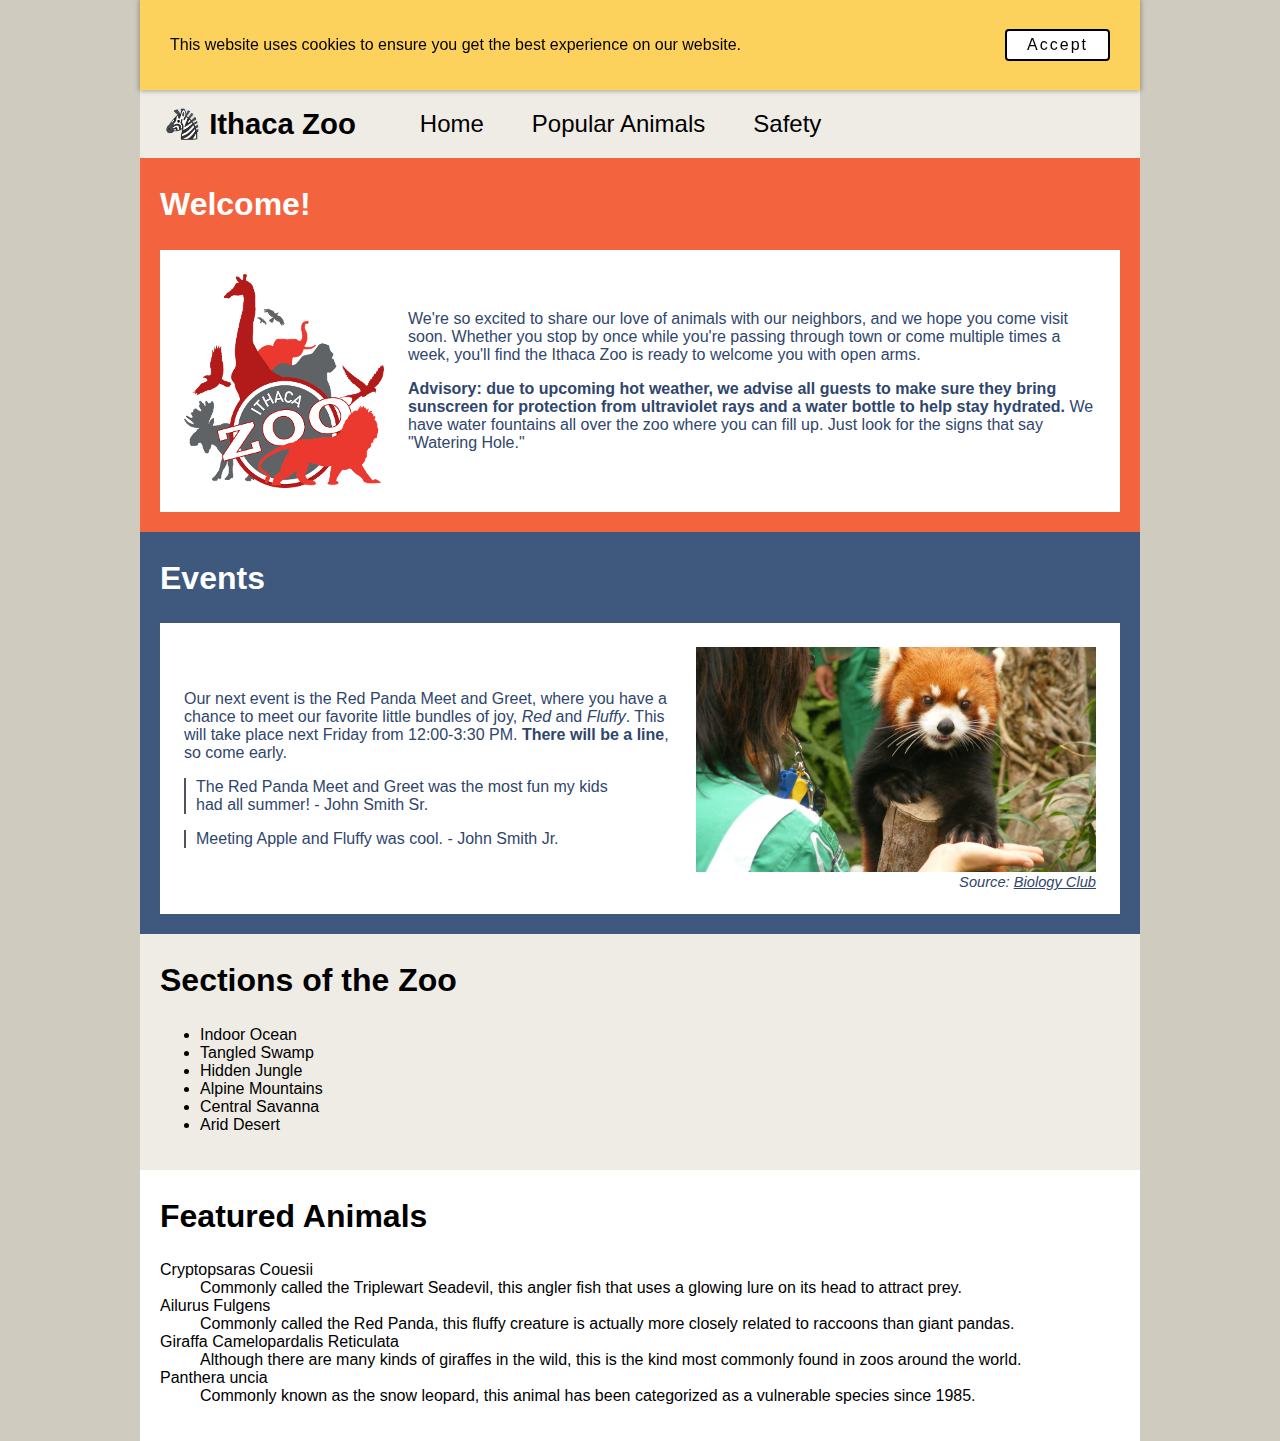
<file: index.html>
<!DOCTYPE html>
<html lang="en">

<head>
  <meta charset="utf-8">
  <meta name="viewport" content="width=device-width,initial-scale=1">

  <title>Home - The Ithaca Zoo</title>

  <link rel="stylesheet" type="text/css" href="styles/site.css">
</head>

<body>
  <!-- Accessibility: Cookie banner should be the first thing that loads. -->
  <div id="cookie-banner" class="banner">
    <p>This website uses cookies to ensure you get the best experience on our website.</p>
    <button id="accept-cookies-button" class="button">Accept</button>
  </div>

  <header>
    <h1><a href="index.html">🦓 Ithaca Zoo</a></h1>
    <nav>
      <ul>
        <li><a href="index.html">Home</a></li>
        <li><a href="popular.html">Popular Animals</a></li>
        <li><a href="rules.html">Safety</a></li>
      </ul>
    </nav>
  </header>

  <main>
    <section class="welcome highlight-fun">
      <h2>Welcome!</h2>

      <div class="content-container readable">
        <picture class="logo">
          <!-- Source: original work (Student's Name) -->
          <img alt="" src="images/zoo-logo.png" width="200" height="214">
        </picture>

        <div>
          <p>
            We're so excited to share our love of animals with our neighbors, and we hope you come visit soon. Whether
            you stop by once while you're passing through town or come multiple times a week, you'll find the Ithaca Zoo
            is ready to welcome you with open arms.
          </p>

          <p>
            <strong>Advisory: due to upcoming hot weather, we advise all guests to make sure they bring sunscreen for
              protection from ultraviolet rays and a water bottle to help stay hydrated.</strong> We have water
            fountains all over the zoo where you can fill up. Just look for the signs that say "Watering Hole."
          </p>
        </div>
      </div>
    </section>

    <section class="events highlight-dark">
      <h2>Events</h2>

      <div class="content-container readable">
        <div class="events-text">
          <p>
            Our next event is the Red Panda Meet and Greet, where you have a chance to meet our favorite little bundles
            of joy,
            <em>Red</em> and <em>Fluffy</em>. This will take place next Friday from 12:00-3:30 PM. <strong>There will be
              a line</strong>, so come early.
          </p>

          <blockquote>
            <p>
              The Red Panda Meet and Greet was the most fun my kids had all summer! - John Smith Sr.
            </p>
          </blockquote>

          <blockquote>
            <p>
              Meeting Apple and Fluffy was cool. - John Smith Jr.
            </p>
          </blockquote>
        </div>

        <div class="events-picture">
          <picture class="theme-image">
            <img src="images/red-panda.jpg" alt="" width="800" height="648">
          </picture>
          <cite class="picture-citation">
            Source: <a href="https://www.flickr.com/photos/138191974@N03/23714231979">Biology Club</a>
          </cite>
        </div>
      </div>
    </section>

    <section class="highlight">
      <h2>Sections of the Zoo</h2>

      <ul>
        <li>Indoor Ocean</li>
        <li>Tangled Swamp</li>
        <li>Hidden Jungle</li>
        <li>Alpine Mountains</li>
        <li>Central Savanna</li>
        <li>Arid Desert</li>
      </ul>
    </section>

    <section>
      <h2>Featured Animals</h2>

      <dl>
        <dt>Cryptopsaras Couesii</dt>
        <dd>Commonly called the Triplewart Seadevil, this angler fish that uses a glowing lure on its head to attract
          prey.
        </dd>
        <dt>Ailurus Fulgens</dt>
        <dd>Commonly called the Red Panda, this fluffy creature is actually more closely related to raccoons than giant
          pandas.</dd>
        <dt>Giraffa Camelopardalis Reticulata</dt>
        <dd>Although there are many kinds of giraffes in the wild, this is the kind most commonly found in zoos around
          the
          world.</dd>
        <dt>Panthera uncia</dt>
        <dd>Commonly known as the snow leopard, this animal has been categorized as a vulnerable
          species since 1985.</dd>
      </dl>
    </section>
  </main>

  <script src="scripts/jquery-3.7.1.js"></script>
  <script src="scripts/cookie-banner.js"></script>

</body>

</html>
</file>
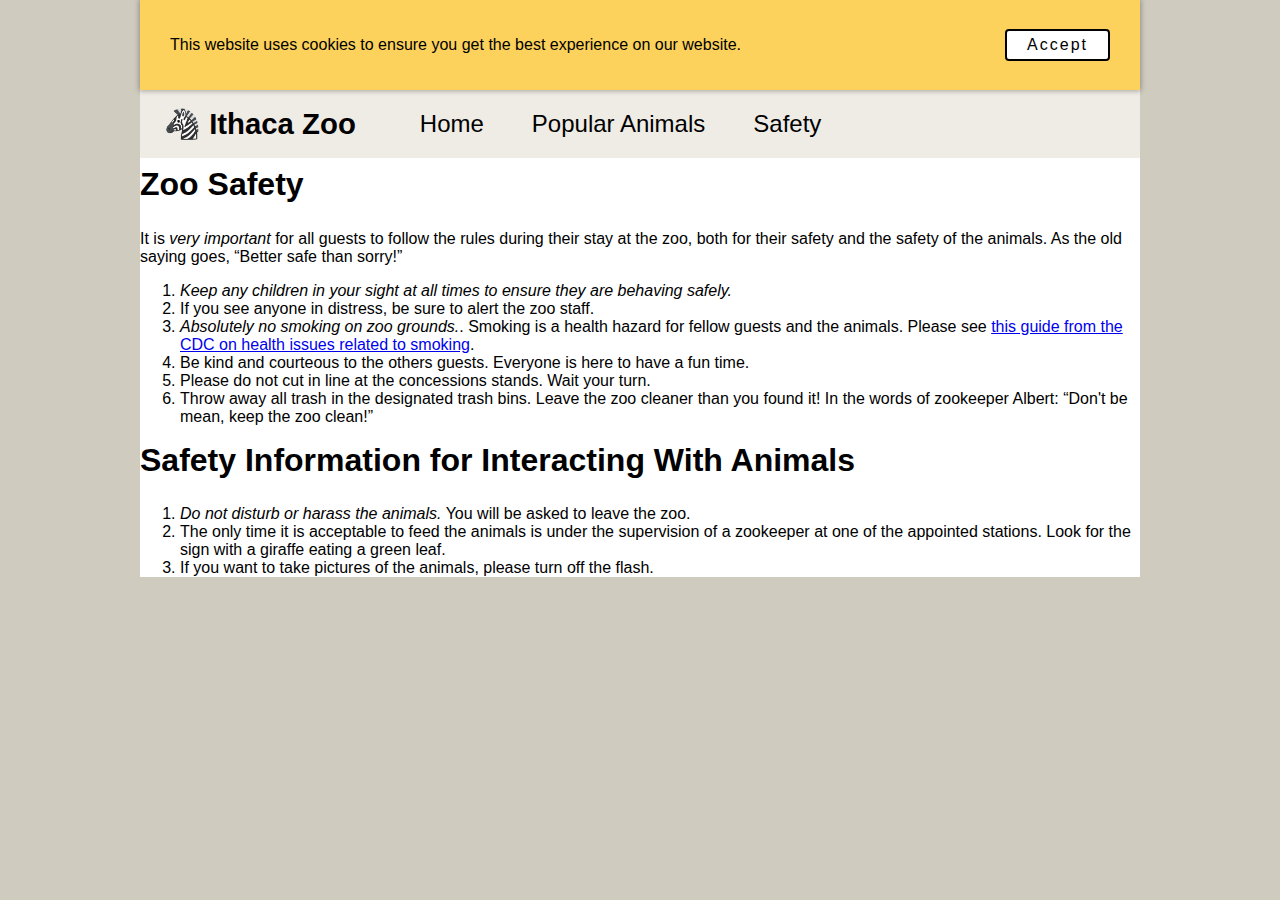
<file: rules.html>
<!DOCTYPE html>
<html lang="en">

<head>
  <meta charset="utf-8">
  <meta name="viewport" content="width=device-width,initial-scale=1">

  <title>Safety - The Ithaca Zoo</title>

  <link rel="stylesheet" type="text/css" href="styles/site.css">
</head>

<body>
  <!-- Accessibility: Cookie banner should be the first thing that loads. -->
  <div id="cookie-banner" class="banner">
    <p>This website uses cookies to ensure you get the best experience on our website.</p>
    <button id="accept-cookies-button" class="button">Accept</button>
  </div>

  <header>
    <h1><a href="index.html">🦓 Ithaca Zoo</a></h1>
    <nav>
      <ul>
        <li><a href="index.html">Home</a></li>
        <li><a href="popular.html">Popular Animals</a></li>
        <li><a href="rules.html">Safety</a></li>
      </ul>
    </nav>
  </header>

  <main>
    <h2>Zoo Safety</h2>

    <p>
      It is <em>very important</em> for all guests to follow the rules during their stay at the zoo, both for their
      safety
      and the safety of the animals. As the old saying goes, <q>Better safe than sorry!</q>
    </p>

    <ol>
      <li><em>Keep any children in your sight at all times to ensure they are behaving safely.</em></li>
      <li>If you see anyone in distress, be sure to alert the zoo staff.</li>
      <li><em>Absolutely no smoking on zoo grounds.</em>. Smoking is a health hazard for fellow guests and the animals.
        Please see <a
          href="https://www.cdc.gov/tobacco/data_statistics/fact_sheets/health_effects/effects_cig_smoking/index.htm">this
          guide from the CDC on health issues related to smoking</a>.</li>
      <li>Be kind and courteous to the others guests. Everyone is here to have a fun time.</li>
      <li>Please do not cut in line at the concessions stands. Wait your turn.</li>
      <li>Throw away all trash in the designated trash bins. Leave the zoo cleaner than you found it! In the words of
        zookeeper Albert: <q>Don't be mean, keep the zoo clean!</q></li>
    </ol>

    <h2>Safety Information for Interacting With Animals</h2>

    <ol>
      <li><em>Do not disturb or harass the animals.</em> You will be asked to leave the zoo.</li>
      <li>The only time it is acceptable to feed the animals is under the supervision of a zookeeper at one of the
        appointed stations. Look for the sign with a giraffe eating a green leaf.</li>
      <li>If you want to take pictures of the animals, please turn off the flash.</li>
    </ol>
  </main>

  <script src="scripts/jquery-3.7.1.js"></script>
  <script src="scripts/cookie-banner.js"></script>

</body>

</html>
</file>
<file: styles/site.css>
/* Note: No credit is provided for submitting design and/or code that is taken */
/*       from course-provided examples. This includes the Ithaca Zoo example.  */
html {
  background-color: #cfcbbf;
}

body {
  margin: 0 auto;
  max-width: 1000px;
  font-family: 'Lucida Grande', 'Calibri', 'Cantarell', sans-serif;

  background-color: white;
}

header {
  display: flex;
  flex-direction: row;
  align-items: center;
  gap: 40px;

  padding-left: 24px;

  background-color: #efece5;
}

header h1 {
  margin: 0;
  font-size: 22pt;
}

header h1 a {
  color: black;
  text-decoration: none;
}

nav ul {
  display: flex;
  flex-direction: row;

  margin: 0;
  padding: 0;
}

nav ul li {
  display: flex;
  align-items: stretch;

  list-style: none;
}

nav ul li a {
  padding: 20px 24px;

  color: black;

  font-size: 18pt;
  text-decoration: none;
}

nav ul li a:hover {
  padding-bottom: 8px;

  background-color: #d0e3d9;
  border-bottom: 8px solid #55bea9;
}

section {
  padding: 20px;
}

h2 {
  margin-top: 8px;
  font-weight: bold;
  font-size: 24pt;
}

.rounded-corners {
  border-radius: 8px;
}

figure {
  margin: 1em 0;
}

figure img {
  display: block;
  width: 100%;
  height: 100%;
  max-width: 500px;
  min-width: 300px;
  margin: 0 auto;
}

.highlight {
  color: black;
  background-color: #efece5;
}

.highlight-fun {
  color: white;
  background-color: #f3633e;
}

.highlight-dark {
  color: white;
  background-color: #3e587e;
}

.content-container {
  display: flex;
  flex-direction: row;
  align-items: center;
  gap: 24px;
}

.readable {
  padding: 24px;
  background-color: white;
  color: #2f466c;
}

.readable>p {
  margin-top: 0;
}

.logo img {
  display: block;
}

.theme-image img {
  display: block;
  width: 100%;
  height: auto;
  min-width: 400px;
  max-width: 800px;
}

.picture-citation {
  display: block;
  font-size: 11pt;
  text-align: right;
  margin-top: 2px;
  margin-bottom: 12px;
}

.picture-citation a {
  color: #2f466c;
}

.picture-citation {
  margin-bottom: 0;
}

blockquote {
  border-left: 2px solid #50525c;
  padding: 0 10px;
  margin-left: 0;
}

/* Note: No credit is provided for submitting design and/or code that is taken */
/*       from course-provided examples. This includes the Ithaca Zoo example.  */
@media (max-width: 700px) {
  header {
    padding: 0;

    flex-direction: column;
    align-items: stretch;
    gap: 0;
  }

  header h1 {
    background-color: #cfcbbf;
    padding: 18px;
    font-size: 28pt;
  }

  nav ul {
    flex-direction: column;
  }

  nav ul li a {
    display: block;
    width: 100%;
    padding: 16px 8px 16px 12px;
    border-left: 8px solid #efece5;
  }

  nav ul li a:hover {
    background-color: #d0e3d9;
    border-left: 8px solid #55bea9;
    border-bottom: none;
    padding-bottom: 16px;
  }

  .content-container {
    flex-direction: column;
    gap: 0;
    padding-bottom: 8px;
  }

  /* text for events */
  .events-text {
    order: 2;
  }
}

/* Interactivity */

.hidden {
  display: none !important;
}

/* Cookie Banner */

.banner {
  display: flex;
  align-items: center;

  background: #fdd25c;
  box-shadow: 0 0 5px 1px #0000004d;

  padding: 20px 30px;
  position: sticky;
  top: 0;
  z-index: 10;
}

#cookie-banner .button {
  flex-grow: 0;
  flex-shrink: 0;
  margin-left: 20px;
  /* cursor: pointer; */
}

#cookie-banner p {
  flex-grow: 1;
}

.button {
  box-sizing: border-box;
  color: black;
  background-color: white;
  font-size: 12pt;
  letter-spacing: 2px;
  padding: 5px 20px;
  border-radius: 4px;
  border: 2px solid black;
}

.button:hover {
  color: white;
  background-color: black;
  border: 2px solid black;
}

/* Thumbnail Gallery */

.thumbnail-gallery {
  display: flex;
  flex-direction: column;
  gap: 1em;
  justify-content: center;
  margin: 1em 0;
}

.thumbnail-gallery figure {
  margin: 0;
}

.thumbnail-gallery figure>img {
  margin: 0;
  margin-bottom: 1em;
}

.active-thumbnail {
  border: 3px solid #fdd25c !important;
  background-color: #fdd25c;
}

#gallery-thumbnails {
  display: flex;
  flex-direction: row;
  gap: 1em;
  flex-grow: 1;
  min-width: 140px;
}

#gallery-thumbnails button {
  /* cursor: pointer; */

  width: 100%;
  height: auto;
  padding: 0;
  box-sizing: border-box;
  border-radius: 6px;
  border: 2px solid black;
  background-color: black;
}

#gallery-thumbnails img {
  border-radius: 3px;
  display: block;
  width: 100%;
  height: auto;
}

#gallery-figures figure {
  display: flex;
  flex-direction: column;
  align-items: center;
}

@media (min-width: 620px) {
  .thumbnail-gallery {
    flex-direction: row;
  }

  #gallery-thumbnails {
    flex-direction: column;
    flex-grow: 0;
    width: 170px;
    min-width: 140px;
    max-width: 200px;
  }
}
</file>
